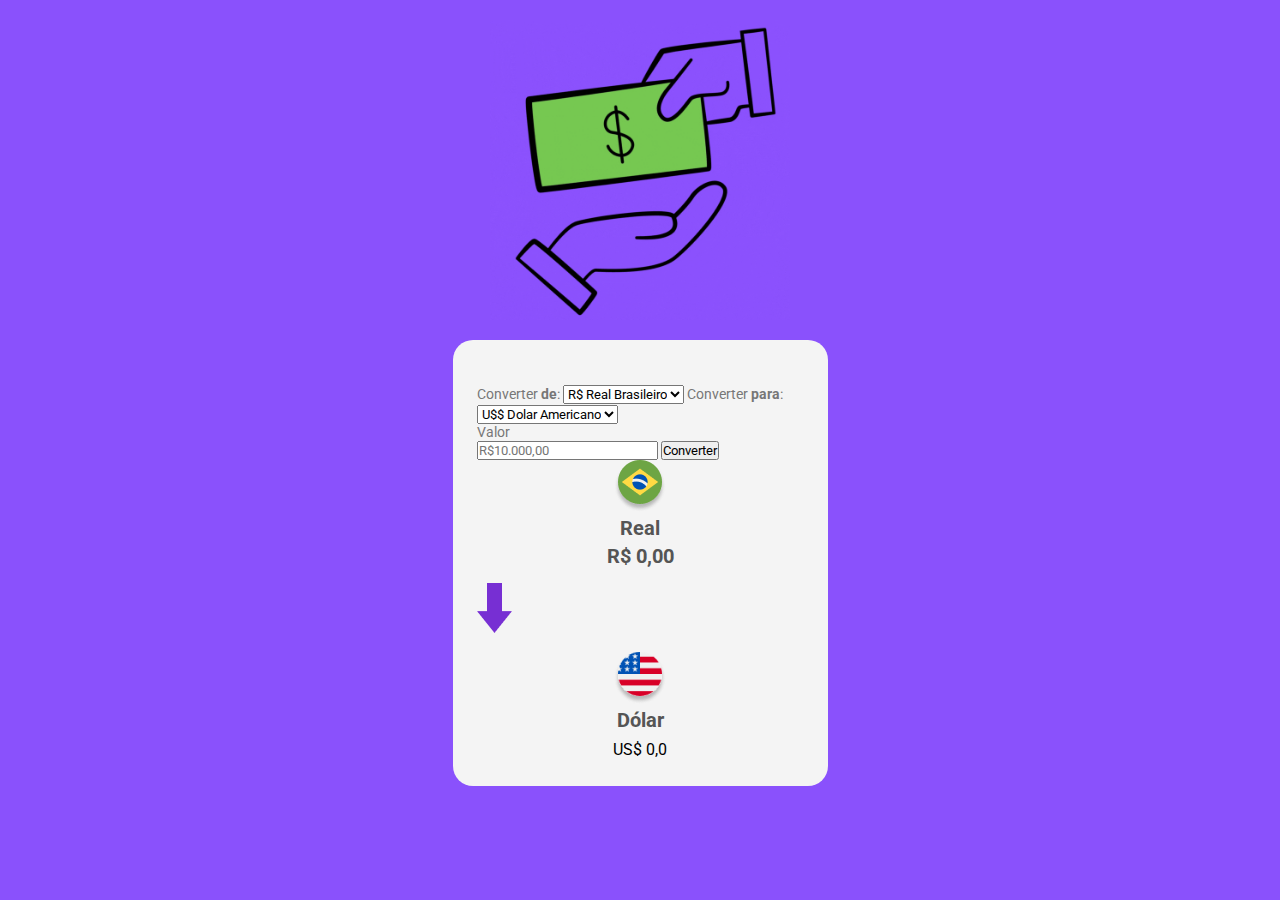
<file: Convert Money/index.html>
<!DOCTYPE html>
<html lang="en">

<head>
    <meta charset="UTF-8">
    <meta name="viewport" content="width=device-width, initial-scale=1.0">
    <title>Convert Money</title>
    <link rel="stylesheet" href="style.css">
</head>

<body>
    <img class="logo" src="assets/logo.gif" alt="logo_convert_money">

    <main class="container">
        <label>
            Converter <b>de</b>:
            <select>
                <option>R$ Real Brasileiro</option>
            </select>
        </label>

        <label>
            Converter <b>para</b>:
            <select>
                <option>U$$ Dolar Americano</option>
                <option>€ Euro</option>
            </select>
        </label>

        <label>
            <p>Valor</p>
            <input placeholder="R$10.000,00">
        </label>

        <button>Converter</button>

        <section>
            <div class="currency-box">
                <img src="assets/brasil.png" alt="logo-br">
                <p class="currency">Real</p>
                <p class="currency-value">R$ 0,00</p>
            </div>


            <img class="arrow-img" src="assets/Vector.png" alt="logo-seta">

            <div class="currency-box">
                <img src="assets/usa.png" alt="logo-usa">
                <p class="currency">Dólar</p>
                <p class="currency-value"></p>US$ 0,0</p>
            </div>
        </section>
    </main>

    </div>
</body>

</html>
</file>
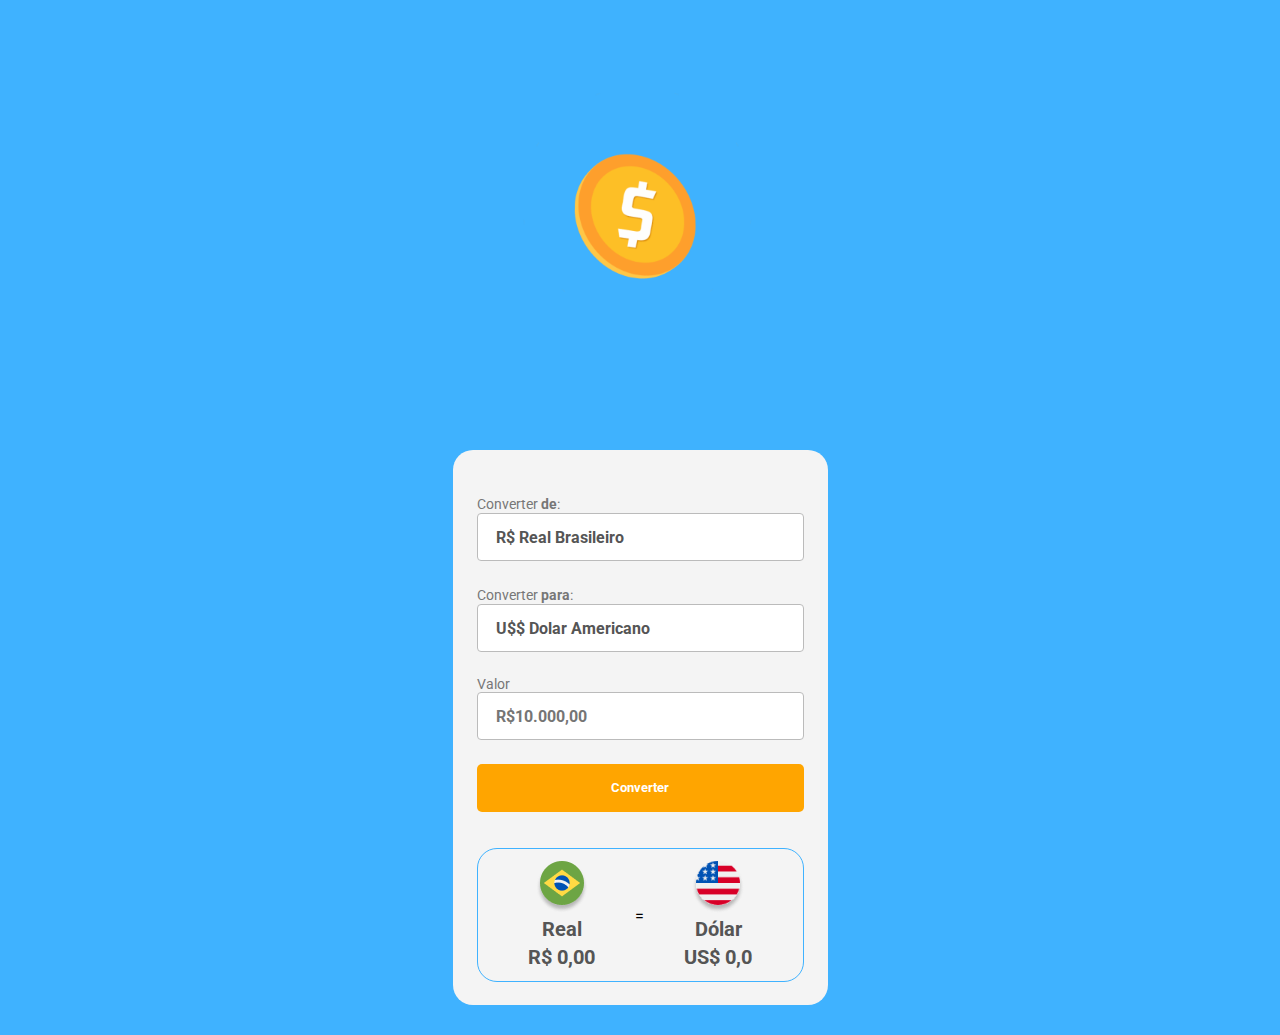
<file: Money Converted/index.html>
<!DOCTYPE html>
<html lang="en">

<head>
    <meta charset="UTF-8">
    <meta name="viewport" content="width=device-width, initial-scale=1.0">
    <title>Convert Money</title>
    <link rel="stylesheet" href="style.css">
</head>

<body>
    <img class="logo" src="assets/image_processing20201112-11957-1ad0cuf.gif" alt="logo_convert_money">

    <main class="container">
        <label>
            Converter <b>de</b>:
            <select class="currency-select-initial">
                <option>R$ Real Brasileiro</option>
                <option value="dolar">U$$ Dolar Americano</option>
                <option value="euro">€ Euro</option>
                <option value="libra">£ Libra</option>
                <option value="bitcoin">₿ Bitcoin</option>
            </select>
        </label>

        <label>
            Converter <b>para</b>:
            <select class="currency-select-second">
                <option value="dolar">U$$ Dolar Americano</option>
                <option value="euro">€ Euro</option>
                <option value="libra">£ Libra</option>
                <option value="bitcoin">₿ Bitcoin</option>
            </select>
        </label> 
        
        <label>
            <p>Valor</p>
            <input class="input_currency" type="number" placeholder="R$10.000,00">
        </label>

        <button class="btn_convert">Converter</button>

        <section class="box_money_conversion">
            <div class="currency-box">
                <img src="assets/brasil.png" alt="logo-br">
                <p class="currency">Real</p>
                <p class="currency-value-to-convert">R$ 0,00</p>
            </div>

            <p>=</p>
            
            <div class="currency-box">
                <img class="currency-img" src="assets/usa.png" alt="logo-usa">
                <p class="currency" id="currency-name">Dólar</p>
                <p class="currency-value">US$ 0,0</p>
            </div>
        </section>
    </main>

    </div>

    <script src="main.js"></script>
</body>

</html>
</file>
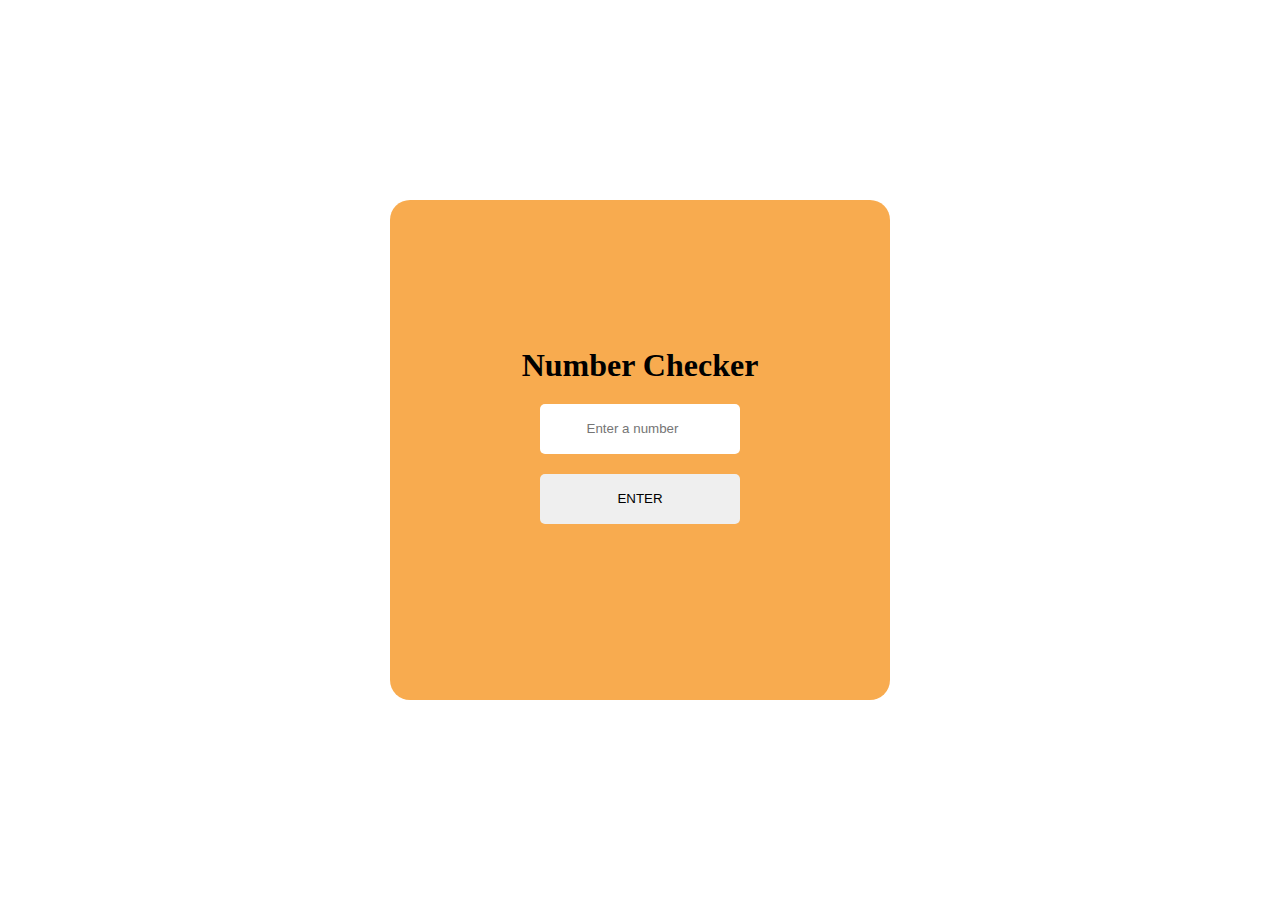
<file: Number Checker/index.html>
<!DOCTYPE html>
<html lang="en">
<head>
    <meta charset="UTF-8">
    <meta name="viewport" content="width=device-width, initial-scale=1.0">
    <title>Number Checker</title>
    <link rel="stylesheet" href="style.css">
</head>
<body>
    <div class="container">
        <h1>Number Checker</h1>
        <div class="convert">
            <input type="number" class="input-number" placeholder="Enter a number">

            <button class="btn">enter</button>

            <p class="response"></p>
        </div>
    </div>
    <script src="main.js"></script>
</body>
</html>
</file>
<file: Convert Money/style.css>
@import url('https://fonts.googleapis.com/css2?family=DM+Sans:ital,opsz,wght@1,9..40,500&family=Poppins:wght@100;400&family=Roboto:wght@400;700&display=swap');

* {
    margin: 0;
    padding: 0;
    box-sizing: border-box;
    font-family: 'Roboto', sans-serif;
    outline: none;
}

body {
    background-color: #8A51FC;
}

.logo {
    display: block;
    width: 300px;
    margin-left: auto;
    margin-right: auto;
    margin: 20px auto;
}

.container {
    width: 375px;
    border-radius: 20px;
    background: #F4F4F4;
    margin: 0 auto;
    padding: 44px 24px 23px 24px;
}

label {
    color: #777777;
    font-weight: 400;
    font-size: 14px;
}

.value_to_converter,
.converted_value,
.value {
    background: #ffffff;
    border: 1px solid #bbbbbb;
    border-radius: 4px;
    height: 48px;
    width: 100%;
    margin-bottom: 24px;
    appearance: none;
    padding-left: 18px;
    font-weight: 700;
    font-size: 16px;
    color: #555;
    cursor: pointer;
}

.btn_convert {
    width: 100%;
    height: 48px;
    border-radius: 5px;
    background: #772FD3;
    border: none;
    color: #ffffff;
    font-weight: 700;
    line-height: 18px;
    cursor: pointer;
    margin-bottom: 36px;
}

button:hover {
    opacity: 0.8;
}

button:active {
    opacity: 0.6;
}

.box_money_conversion {
    display: flex;
    flex-direction: column;
    align-items: center;
    justify-content: center;
    border: 1px solid #772FD3;
    border-radius: 20px;
    padding: 12px;
}

.arrow-img {
    margin: 15px 0;
}

.currency-box {
    display: flex;
    flex-direction: column;
    align-items: center;
    gap: 4px;
}

.currency {
    color: #555555;
    font-weight: 700;
    font-size: 20px;
}

.currency-value {
    color: #555555;
    font-weight: 700;
    font-size: 20px;
}
</file>
<file: Money Converted/style.css>
@import url('https://fonts.googleapis.com/css2?family=DM+Sans:ital,opsz,wght@1,9..40,500&family=Poppins:wght@100;400&family=Roboto:wght@400;700&display=swap');

* {
    margin: 0;
    padding: 0;
    box-sizing: border-box;
    font-family: 'Roboto', sans-serif;
    outline: none;
}

body {
    background-color: #3fb2ff;
}

.logo {
    display: block;
    width: 600px;
    margin-left: auto;
    margin-right: auto;
    margin-top: 0;
}

.container {
    width: 375px;
    border-radius: 20px;
    background: #F4F4F4;
    margin: 0 auto;
    padding: 44px 24px 23px 24px;
    margin-bottom: 30px;
}

label {
    color: #777777;
    font-weight: 400;
    font-size: 14px;
}

.currency-select-initial,
.currency-select-second,
.input_currency {
    background: #ffffff;
    border: 1px solid #bbbbbb;
    border-radius: 4px;
    height: 48px;
    width: 100%;
    margin-bottom: 24px;
    appearance: none;
    padding-left: 18px;
    font-weight: 700;
    font-size: 16px;
    color: #555;
    cursor: pointer;
}

.btn_convert {
    width: 100%;
    height: 48px;
    border-radius: 5px;
    background: #FFA500;
    border: none;
    color: #ffffff;
    font-weight: 700;
    line-height: 18px;
    cursor: pointer;
    margin-bottom: 36px;
}

button:hover {
    opacity: 0.8;
}

button:active {
    opacity: 0.6;
}

.box_money_conversion {
    display: flex;
    align-items: center;
    justify-content: center;
    border: 1px solid #3fb2ff;
    border-radius: 20px;
    padding: 12px;
    gap: 40px;
}

.currency-box {
    display: flex;
    flex-direction: column;
    align-items: center;
    gap: 4px;
}

.currency {
    color: #555555;
    font-weight: 700;
    font-size: 20px;
}

.currency-value, .currency-value-to-convert {
    color: #555555;
    font-weight: 700;
    font-size: 20px;
}
</file>
<file: Number Checker/style.css>
* {
    margin: 0;
    padding: 0;
    box-sizing: border-box;
}

body {
    display: flex;
    align-items: center;
    justify-content: center;
    height: 100vh;
}

.container {
    display: flex;
    flex-direction: column;
    align-items: center;
    justify-content: center;
    background-color: rgb(247, 163, 62, 0.911);
    width: 500px;
    height: 500px;
    border-radius: 20px;
    gap: 20px;
}

.convert {
    display: flex;
    flex-direction: column;
    align-items: center;
}

.input-number {
    width: 200px;
    height: 50px;
    border: none;
    border-radius: 5px;
    text-align: center;
    margin-bottom: 20px;
    outline: none;
    text-decoration: none;
    appearance: none;
}

.btn {
    text-align: center;
    width: 200px;
    height: 50px;
    border: none;
    border-radius: 5px;
    cursor: pointer;
    text-transform: uppercase;
    margin-bottom: 30px;
}

.btn:hover {
    background-color: beige;
    transition: 1s;
}



.response {
    align-items: center;
    font-size: 20px;
    color: rgb(47, 47, 48);
}
</file>
